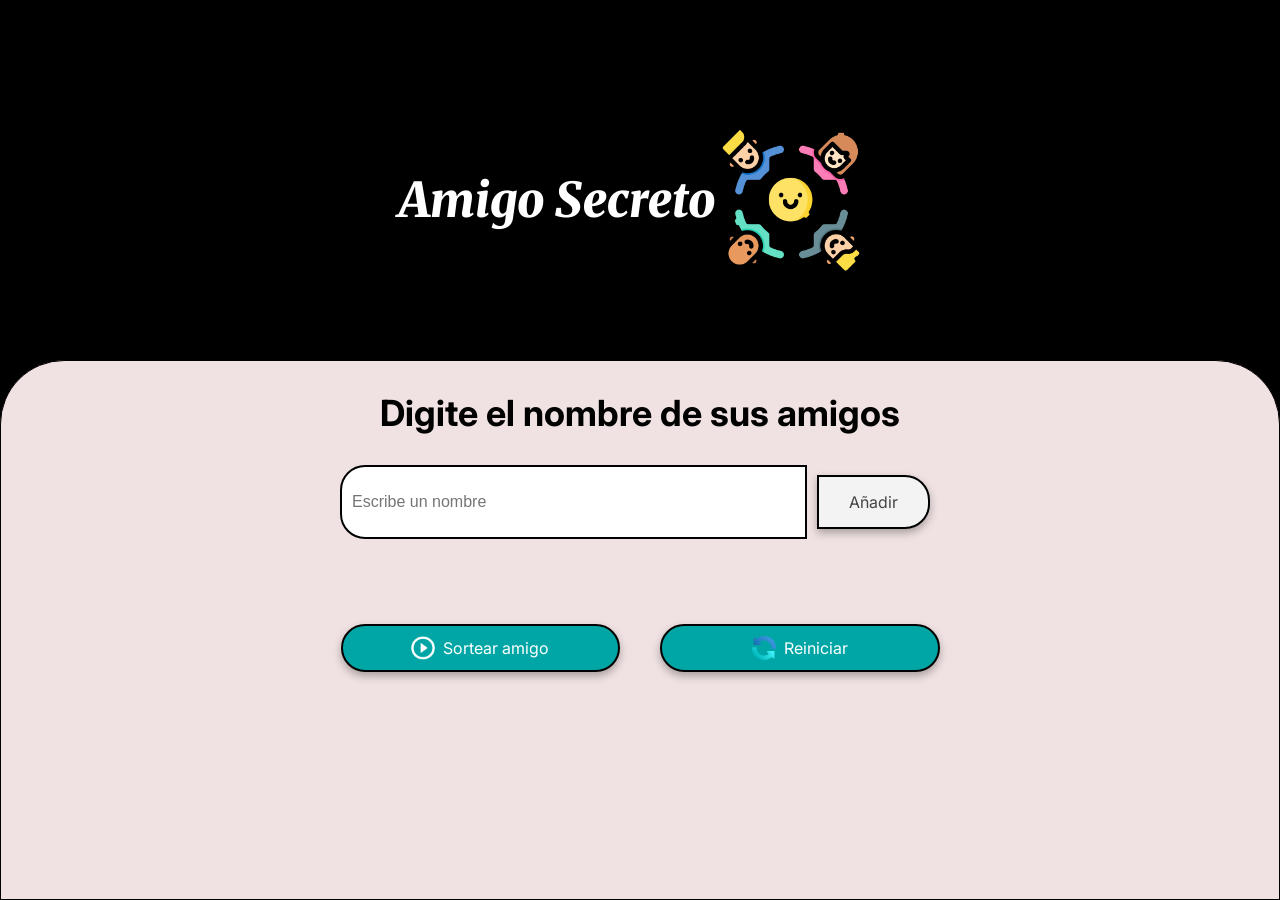
<file: index.html>
<!DOCTYPE html>
<html lang="es">
<head>
    <meta charset="UTF-8">
    <meta name="viewport" content="width=device-width, initial-scale=1.0">
    <link rel="stylesheet" href="style.css">
    <link rel="preconnect" href="https://fonts.googleapis.com">
    <link rel="preconnect" href="https://fonts.gstatic.com" crossorigin>
    <link href="https://fonts.googleapis.com/css2?family=Inter:wght@100;400;700;900&family=Merriweather:ital,wght@0,300;0,400;0,700;0,900;1,300;1,400;1,700;1,900&display=swap" rel="stylesheet">
    <title>Amigo Secreto</title>
</head>

<body>
    <main class="main-content">
        <header class="header-banner">
            <h1 class="main-title">Amigo Secreto</h1>
            <img src="assets/friendship.png" alt="Imagen representativa de amigo secreto" class="icono-boton">
        </header>
        
        <section class="input-section">
            <h2 class="section-title">Digite el nombre de sus amigos</h2>
            <div class="input-wrapper">
                <input type="text" id="amigo" class="input-name" placeholder="Escribe un nombre">
                <button class="button-add" onclick="agregarAmigo()">Añadir</button>
            </div>
           
            <ul id="listaAmigos" class="name-list" aria-labelledby="listaAmigos" role="list"></ul>
            <ul id="resultado" class="result-list" aria-live="polite"></ul>

            <div class="button-container">
                <button class="button-draw" onclick="sortearAmigo()" aria-label="Sortear amigo secreto">
                  <span class="button-content">
                    <img src="assets/play_circle_outline.png" alt="Ícono para sortear">
                    Sortear amigo
                  </span>
                </button>
              
                <button class="button-draw" onclick="reiniciarJuego()" aria-label="Reiniciar amigo secreto">
                  <span class="button-content">
                    <img src="assets/synchronize.png" alt="Ícono reiniciar">
                    Reiniciar
                  </span>
                </button>
              </div>
              
        </section>
    </main>

    <script src="app.js" defer></script>
</body>
</html>
</file>
<file: style.css>
:root {
    --color-primary: hsl(0, 0%, 0%);
    --color-secondary: #f0e2e2 ;
    --color-tertiary: #f3f3f3;
    --color-button: #00A6A6;
    --color-button-hover: #7a9ff0;
    --color-text: #444444;
    --color-white: #ffffff;
}

/* Estilos generales */
* {
    margin: 0;
    padding: 0;
    box-sizing: border-box;
}

body {
    height: 100vh;
    background-color: var(--color-primary);
    display: flex;
    justify-content: center;
    align-items: center;
}

.main-content {
    display: flex;
    flex-direction: column;
    height: 100%;
    width: 100%;
}

/* Banner */
.header-banner {
    flex: 40%;
    display: flex;
    justify-content: center;
    align-items: center;
    padding: 40px 0 0;
}

/* Sección de entrada */
.input-section {
    flex: 60%;
    background-color: var(--color-secondary);
    border: 1px solid #000;
    border-radius: 64px 64px 0 0;
    display: flex;
    flex-direction: column;
    align-items: center;
    padding: 20px;
    width: 100%;
}

/* Títulos */
.main-title {
    font-size: 48px;
    font-family: "Merriweather", serif;
    font-weight: 900;
    font-style: italic;
    color: var(--color-white);
}

.section-title {
    font-family: "Inter", serif;
    font-size: 36px;
    font-weight: 700;
    color: var(--color-primary);
    margin: 10px 0;
    text-align: center;
}

/* Contenedores de entrada y botón */
.input-wrapper {
    display: flex;
    justify-content: center;
    width: 100%;
    max-width: 600px;
    margin-top: 20px;
}

.input-name {
    width: 100%;
    padding: 10px;
    border: 2px solid #000;
    border-radius: 25px 0 0 25px;
    font-size: 16px;
}

.button-container {
    display: flex;
    justify-content: center;
    align-items: center;
    gap: 20px; 
    width: 50%;
    flex-direction: row;
}

/* Estilos de entrada de texto */
.input-title {
    flex: 1;
    padding: 10px 15px;
    font-size: 16px;
    border: 2px solid #333;
    border-right: none;
    border-radius: 25px 0 0 25px;
    font-family: "Merriweather", serif;
    box-shadow: 0 4px 8px rgba(0, 0, 0, 0.3);
}

/* Estilos de botón */
button {
    padding: 15px 30px;
    font-family: "Inter", sans-serif;
    font-size: 16px;
    border: 2px solid #000;
    border-radius: 25px;
    box-shadow: 0 4px 8px rgba(0, 0, 0, 0.3);
    cursor: pointer;
    margin: 10px;
}

.button-add {
    background-color: var(--color-tertiary);
    color: var(--color-text);
    border-radius: 0 25px 25px 0;
}

.button-add:hover {
    background-color: #a1a1a1;
}

/* Listas */
ul {
    list-style-type: none;
    color: var(--color-text);
    font-family: "Inter", sans-serif;
    font-size: 18px;
    margin: 20px 0;
}

.result-list {
    margin-top: 15px;
    color: #05DF05;
    font-size: 22px;
    font-weight: bold;
    text-align: center;
}

/* Botón de sortear título */
.button-draw {
    display: flex;
    gap: 10px;
    align-items: center;
    width: 100%;
    padding: 10px 40px;
    color: var(--color-white);
    background-color: var(--color-button);
    font-size: 16px;
    justify-content: center;
}

.button-draw img {
    margin-right: 40px;
}

.button-draw:hover {
    background-color: var(--color-button-hover);
}
.button-content {
    display: flex;
    align-items: center;
    justify-content: center;
  }
  
  .button-content img {
    width: 24px;
    height: 24px;
    margin-right: 8px;
  }
  .icono-boton {
    width: 150px;
    height: 150px;
    margin-right: 15px; /* opcional, para separar del texto */
  }
</file>
